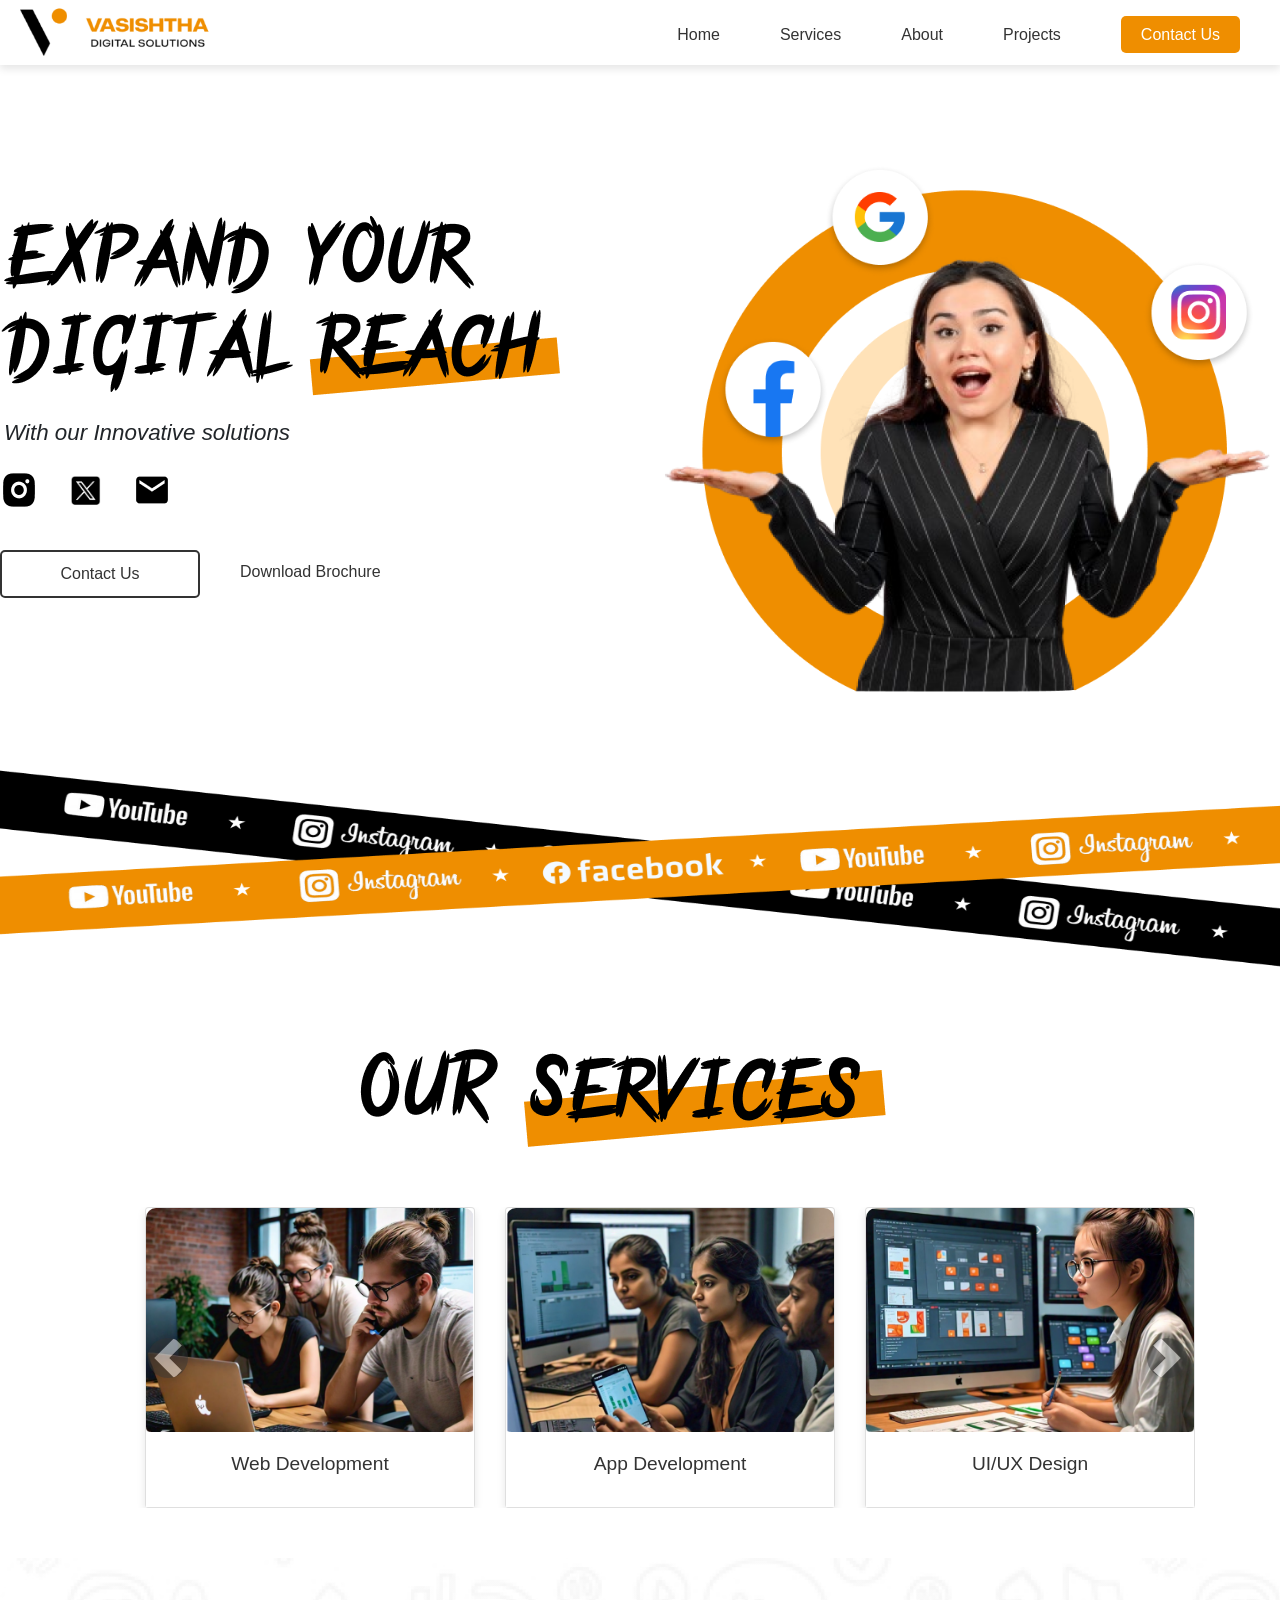
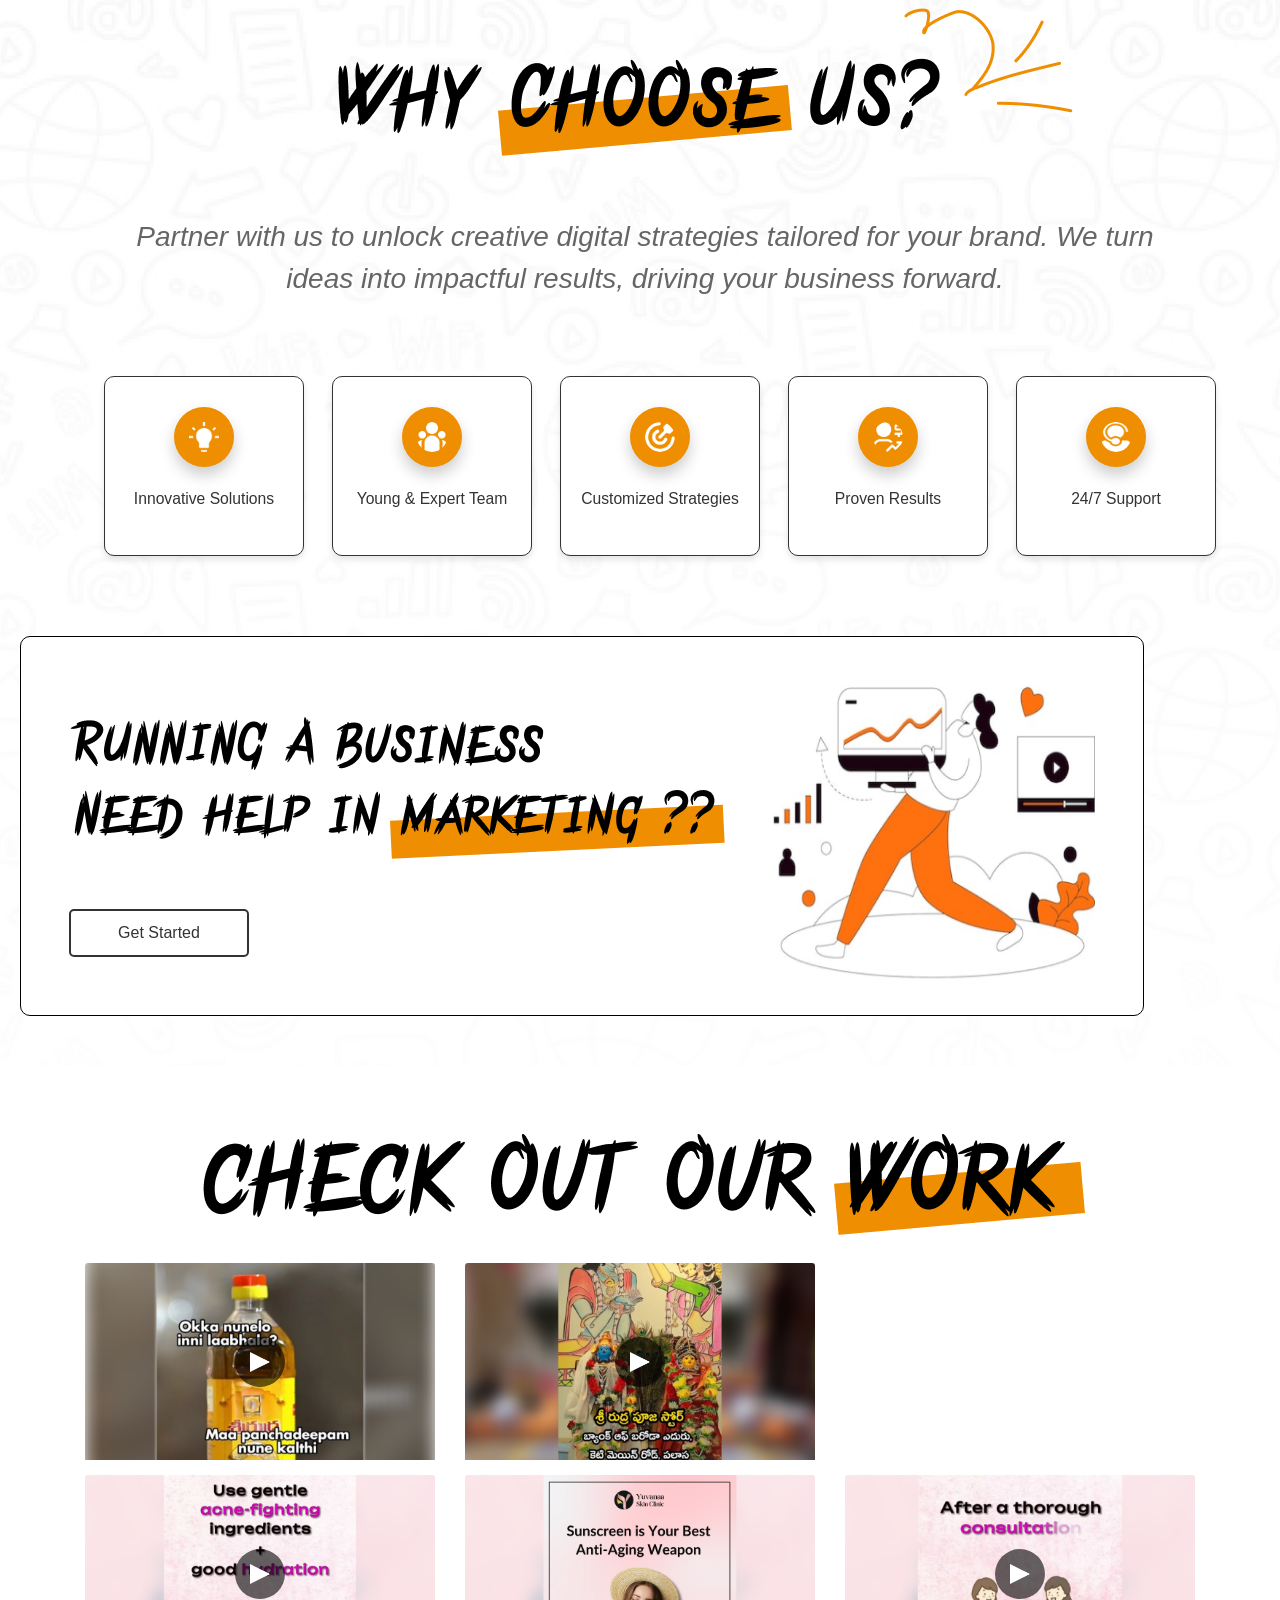
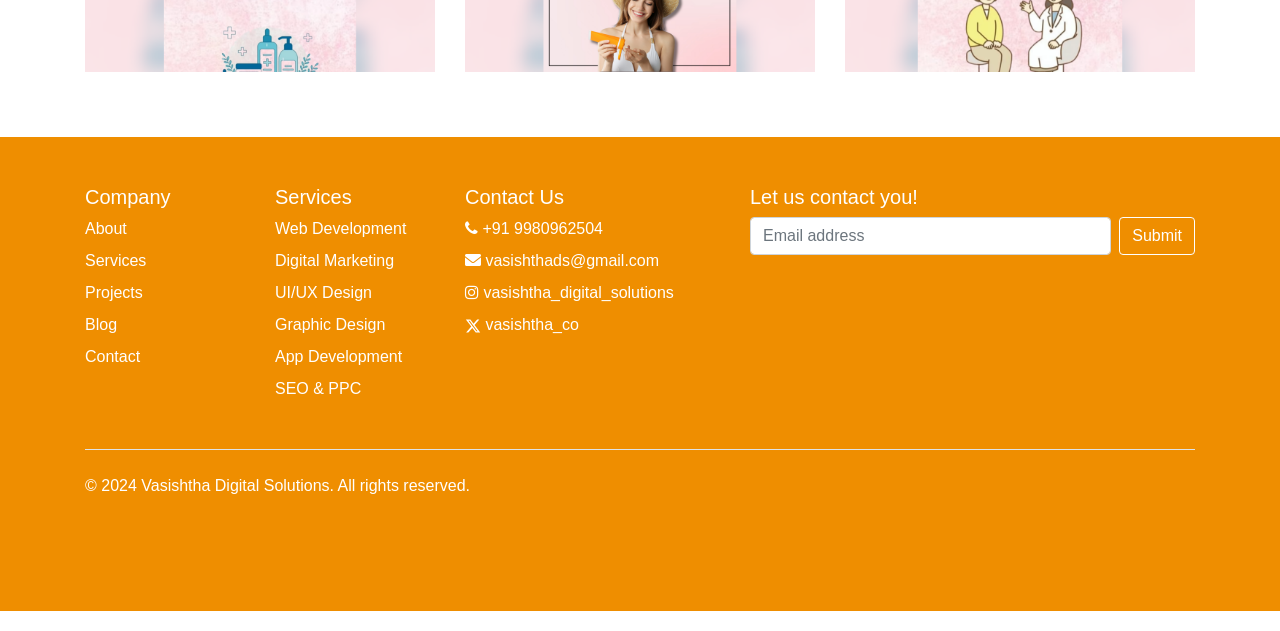
<file: index.html>
<!DOCTYPE html>
<html lang="en">
<head>
    <meta charset="UTF-8">
    <meta name="viewport" content="width=device-width, initial-scale=1.0">
    <title>Vasishtha Digital Solutions</title>
    <link rel="stylesheet" href="styles.css">
    <link rel="stylesheet" href="https://cdnjs.cloudflare.com/ajax/libs/font-awesome/6.0.0-beta3/css/all.min.css">
    <link href="https://cdn.jsdelivr.net/npm/bootstrap@5.3.3/dist/css/bootstrap.min.css" rel="stylesheet" integrity="sha384-QWTKZyjpPEjISv5WaRU9OFeRpok6YctnYmDr5pNlyT2bRjXh0JMhjY6hW+ALEwIH" crossorigin="anonymous">
    <script src="https://cdn.jsdelivr.net/npm/bootstrap@5.3.3/dist/js/bootstrap.bundle.min.js" integrity="sha384-YvpcrYf0tY3lHB60NNkmXc5s9fDVZLESaAA55NDzOxhy9GkcIdslK1eN7N6jIeHz" crossorigin="anonymous"></script>
    <link href="https://maxcdn.bootstrapcdn.com/bootstrap/4.5.2/css/bootstrap.min.css" rel="stylesheet">
    <script src="https://ajax.googleapis.com/ajax/libs/jquery/3.5.1/jquery.min.js"></script>
<link rel="stylesheet" href="https://cdnjs.cloudflare.com/ajax/libs/font-awesome/4.7.0/css/font-awesome.min.css">
    <script src="https://cdnjs.cloudflare.com/ajax/libs/popper.js/1.16.0/umd/popper.min.js"></script>
    <script src="https://maxcdn.bootstrapcdn.com/bootstrap/4.5.2/js/bootstrap.min.js"></script>
</head>
    <!-- Google tag (gtag.js) -->
<script async src="https://www.googletagmanager.com/gtag/js?id=G-8PH1Y1P1VQ"></script>
<script>
  window.dataLayer = window.dataLayer || [];
  function gtag(){dataLayer.push(arguments);}
  gtag('js', new Date());

  gtag('config', 'G-8PH1Y1P1VQ');
</script>
<body>
    <header>
        <nav>
            <img src="images/VDS Logo.png" alt="Vasishtha Digital Solutions Logo" class="logo">
            <div class="menu-toggle" id="mobile-menu">
                <i class="fa fa-bars"></i>
            </div>
            <ul class="nav-menu">
                <li><a href="#heroPage">Home</a></li>
                <li><a href="#services">Services</a></li>
                <li><a href="#why-choose-us">About</a></li>
                <li><a href="#work">Projects</a></li>
                <li><a href="contact.html" class="contact-button">Contact Us</a></li>
            </ul>
        </nav>
    </header>
    
    <section id="heroPage" class="heroPage">
        <div class="hero-content">
            <div class="hero-text">
                <div class="main-head">
                    <img src="images/Hero Head.png" alt="Expand Your Digital Reach" class="heading-image">
                    <p>With our Innovative solutions</p>
                </div>
                <div class="social-icons">
                    <!-- Instagram Link -->
                    <a href="https://www.instagram.com/vasishtha_digital_solutions?igsh=ZnhqZXVyMjd3enFo" target="_blank">
                        <img src="images/insta.png" alt="Instagram">
                    </a>
                    
                    <!-- Twitter X Link -->
                    <a href="https://x.com/vasishtha_co?t=uvQ_OW1bQgXKM9PN0oYyNA&s=09" target="_blank">
                        <img src="images/twitter_x.webp" alt="Twitter X">
                    </a>
                    
                    <!-- Mail Link -->
                    <a href="mailto:vasishthads@gmail.com">
                        <img src="images/mail.png" alt="Mail">
                    </a>
                </div>
                
                <div class="hero-buttons">
                    <a href="contact.html" class="button">Contact Us</a>
                    <a href="Brochure.pdf" class="down" download>Download Brochure</a>
                </div>
            </div>
            <div class="hero-image">
                <img src="images/Hero img.png" alt="Hero Image">
            </div>
        </div>
    </section>
    
    <div class="hero-tag">
        <img src="images/hero tags.png" alt="Hero tag">
    </div>
    
    <section class="services" id="services" style="background-color: white;">
        <div class="container">
            <div class="heading-container">
                <img src="images/ser head.png" alt="Our Services" class="heading-image">
            </div>
            <div id="customCarousel" class="carousel slide" data-bs-ride="carousel">
                <div class="carousel-inner">
                    <div class="carousel-item active">
                        <div class="row">
                            <div class="col-md-4">
                                <div class="card service-card">
                                    <img src="images/ser wd.png" class="card-img-top" alt="Web Development">
                                    <div class="card-body">
                                        <h5 class="card-title">Web Development</h5>
                                    </div>
                                </div>
                            </div>
                            <div class="col-md-4">
                                <div class="card service-card">
                                    <img src="images/ser ap.png" class="card-img-top" alt="App Development">
                                    <div class="card-body">
                                        <h5 class="card-title">App Development</h5>
                                    </div>
                                </div>
                            </div>
                            <div class="col-md-4">
                                <div class="card service-card">
                                    <img src="images/ser ui.png" class="card-img-top" alt="UI/UX Design">
                                    <div class="card-body">
                                        <h5 class="card-title">UI/UX Design</h5>
                                    </div>
                                </div>
                            </div>
                        </div>
                    </div>
                    <div class="carousel-item">
                        <div class="row">
                            <div class="col-md-4">
                                <div class="card service-card">
                                    <img src="images/seo.jpg" class="card-img-top" alt="SEO & PPC">
                                    <div class="card-body">
                                        <h5 class="card-title">SEO & PPC</h5>
                                    </div>
                                </div>
                            </div>
                            <div class="col-md-4">
                                <div class="card service-card">
                                    <img src="images/smm.jpg" class="card-img-top" alt="Social Media Marketing">
                                    <div class="card-body">
                                        <h5 class="card-title">Social Media Marketing</h5>
                                    </div>
                                </div>
                            </div>
                            <div class="col-md-4">
                                <div class="card service-card">
                                    <img src="images/GraDes.jpg" class="card-img-top" alt="Graphic Design">
                                    <div class="card-body">
                                        <h5 class="card-title">Graphic Design</h5>
                                    </div>
                                </div>
                            </div>
                        </div>
                    </div>
                    <!-- Add more carousel items as needed -->
                </div>
                <button class="carousel-control-prev" type="button" data-bs-target="#customCarousel" data-bs-slide="prev">
                    <span class="carousel-control-prev-icon" aria-hidden="true"></span>
                    <span class="visually-hidden">Previous</span>
                </button>
                <button class="carousel-control-next" type="button" data-bs-target="#customCarousel" data-bs-slide="next">
                    <span class="carousel-control-next-icon" aria-hidden="true"></span>
                    <span class="visually-hidden">Next</span>
                </button>
            </div>
        </div>
    </section>
    

      
    <section class="why-choose-us" id="why-choose-us" style="background-image: linear-gradient(rgba(255, 255, 255, 0.3), rgba(255, 255, 255, 0.8)), url('images/bg\ image\ why\ choose\ us.jpg'); background-size: cover; background-position: center;">
        <div class="container text-center">
            <div class="heading-container">
                <img src="images/head.png" alt="Why Choose Us?" class="wcu-heading-image">
            </div>
            <p class="why-choose-us-description">
                Partner with us to unlock creative digital strategies tailored for your brand. We turn ideas into impactful results, driving your business forward.
            </p>
            <div class="row justify-content-center" id="box">
                <div class="col-md-2">
                    <div class="reason-box">
                        <img src="images/innovative solutions icon.png" alt="Innovative Solutions" class="reason-icon">
                        <p>Innovative Solutions</p>
                    </div>
                </div>
                <div class="col-md-2">
                    <div class="reason-box">
                        <img src="images/y.png" alt="Young & Expert Team" class="reason-icon">
                        <p>Young & Expert Team</p>
                    </div>
                </div>
                <div class="col-md-2">
                    <div class="reason-box">
                        <img src="images/c.png" alt="Customized Strategies" class="reason-icon">
                        <p>Customized Strategies</p>
                    </div>
                </div>
                <div class="col-md-2">
                    <div class="reason-box">
                        <img src="images/p.png" alt="Proven Results" class="reason-icon">
                        <p>Proven Results</p>
                    </div>
                </div>
                <div class="col-md-2">
                    <div class="reason-box">
                        <img src="images/support icon.png" alt="24/7 Support" class="reason-icon">
                        <p>24/7 Support</p>
                    </div>
                </div>
            </div>
        </div>

        <div class="container border p-5" id="rect">
            <div class="row align-items-center">
                <div class="col-md-8">
                    <img src="images/mar.png" alt="Why Choose Us?" class="mar-img">
                    <a href="contact.html" class="custom-button">Get Started</a>
                </div>
                <div class="col-md-4">
                    <img src="images/illustration img.jpg" alt="Marketing Help" class="img-fluid">
                </div>
            </div>
        </div>
    </section>


    
<section class="work" id="work">
    <img src="images/whychh.png" alt="Check Out Our Work" class="heading-image">
    <div class="container">
        <div class="row">
            <!-- Work Item 1 -->
            <div class="col-md-4">
                <div class="work-item position-relative">
                    <a href="https://www.instagram.com/reel/DBWDZ7npWCH/" target="_blank">
                        <img src="images/oil1.jpg" alt="Instagram Reel 1" class="card-img-top">
                        <!-- Play Button -->
                        <div class="play-button">
                            <img src="images/play-icon.png" alt="Play Icon">
                        </div>
                    </a>
                </div>
            </div>
            <!-- Work Item 2 -->
            <div class="col-md-4">
                <div class="work-item position-relative">
                    <a href="https://www.instagram.com/reel/DBWDZ7npWCH/" target="_blank">
                        <img src="images/2.png" class="card-img-top" alt="Festival Image">
                        <div class="play-button">
                            <img src="images/play-icon.png" alt="Play Icon">
                        </div>
                    </a>
                </div>
            </div>
            <!-- Work Item 3 (YouTube Video) -->
            <div class="col-md-4">
                <div class="work-item video-container">
                    <iframe src="https://www.youtube.com/embed/NTKP6sLbaJ4" 
                            frameborder="0" 
                            allow="accelerometer; autoplay; clipboard-write; encrypted-media; gyroscope; picture-in-picture" 
                            allowfullscreen>
                    </iframe>
                </div>
            </div>
        </div>
        <div class="row">
            <!-- Work Item 4 -->
            <div class="col-md-4">
                <div class="work-item position-relative">
                    <a href="https://www.instagram.com/reel/DDBsYydR0RJ/" target="_blank">
                        <img src="images/bottom1.png" alt="Instagram Reel 2" class="card-img-top">
                        <div class="play-button">
                            <img src="images/play-icon.png" alt="Play Icon">
                        </div>
                    </a>
                </div>
            </div>
            <!-- Work Item 5 -->
            <div class="col-md-4">
                <div class="work-item">
                    <img src="images/bottom2.png" class="card-img-top" alt="Skin Clinic Poster">
                </div>
            </div>
            <!-- Work Item 6 -->
            <div class="col-md-4">
                <div class="work-item position-relative">
                    <a href="https://www.instagram.com/reel/DCLhuUGPGwH/" target="_blank">
                        <img src="images/bootom3.png" alt="Instagram Reel 3" class="card-img-top">
                        <div class="play-button">
                            <img src="images/play-icon.png" alt="Play Icon">
                        </div>
                    </a>
                </div>
            </div>
        </div>
    </div>
</section>

    

    <footer>
        <div class="footer-content">

        <div class="container ">
            <footer class="py-5">
              <div class="row">
                <div class="col-6 col-md-2 mb-3 text-start">
                  <h5>Company</h5>
                  <ul class="nav flex-column text-start">
                    <li class="nav-item mb-2"><a href="#" class="nav-link p-0 text-white">About</a></li>
                    <li class="nav-item mb-2"><a href="#" class="nav-link p-0 text-white">Services</a></li>
                    <li class="nav-item mb-2"><a href="#" class="nav-link p-0 text-white">Projects</a></li>
                    <li class="nav-item mb-2"><a href="#" class="nav-link p-0 text-white">Blog</a></li>
                    <li class="nav-item mb-2"><a href="#" class="nav-link p-0 text-white">Contact</a></li>
                  </ul>
                </div>
          
                <div class="col-6 col-md-2 mb-3 text-start">
                  <h5>Services</h5>
                  <ul class="nav flex-column">
                    <li class="nav-item mb-2"><a href="#" class="nav-link p-0 text-white">Web Development</a></li>
                    <li class="nav-item mb-2"><a href="#" class="nav-link p-0 text-white">Digital Marketing</a></li>
                    <li class="nav-item mb-2"><a href="#" class="nav-link p-0 text-white">UI/UX Design</a></li>
                    <li class="nav-item mb-2"><a href="#" class="nav-link p-0 text-white">Graphic Design</a></li>
                    <li class="nav-item mb-2"><a href="#" class="nav-link p-0 text-white">App Development</a></li>
                    <li class="nav-item mb-2"><a href="#" class="nav-link p-0 text-white">SEO & PPC</a></li>
                  </ul>
                </div>
          
                <div class="col-6 col-md-2 mb-3 text-start">
                  <h5>Contact Us</h5>
                  <ul class="nav flex-column">
                    <!-- Phone -->
                    <li class="nav-item mb-2">
                        <a href="tel:+9199880962504" class="nav-link p-0 text-white">
                            <i class="fa fa-phone"></i> +91 9980962504
                        </a>
                    </li>
                    
                    <!-- Email -->
                    <li class="nav-item mb-2">
                        <a href="mailto:vasishthads@gmail.com" class="nav-link p-0 text-white" style="width: 210px;">
                            <i class="fa-solid fa-envelope"></i> vasishthads@gmail.com
                        </a>
                    </li>
                    
                    <!-- Instagram -->
                    <li class="nav-item mb-2">
                        <a href="https://www.instagram.com/vasishtha_digital_solutions?igsh=ZnhqZXVyMjd3enFo" target="_blank" class="nav-link p-0 text-white" style="width: 210px;">
                            <i class="fa fa-instagram"></i> vasishtha_digital_solutions
                        </a>
                    </li>
                    
                    <!-- Twitter X -->
                    <li class="nav-item mb-2">
                        <a href="https://x.com/vasishtha_co?t=uvQ_OW1bQgXKM9PN0oYyNA&s=09" target="_blank" class="nav-link p-0 text-white" style="width: 210px;">
                            <img src="images/x-twitter-whitesolid.svg" alt="Twitter X" style="width: 16px; height: 16px;"> vasishtha_co
                        </a>
                    </li>
                </ul>                
                </div>
          
                <div class="col-md-5 offset-md-1 mb-3 text-start">
                  <form>
                    <h5>Let us contact you!</h5>
                    <!-- <p>Monthly digest of what's new and exciting from us.</p> -->
                    <div class="d-flex flex-column flex-sm-row w-100 gap-2">
                      <label for="newsletter1" class="visually-hidden">Email address</label>
                      <input id="newsletter1" type="text" class="form-control" placeholder="Email address">
                      <button 
                        class="btn btn-primary" 
                        style="border: 1px solid white; background-color: #EF8E00; color: white;" 
                        type="button" 
                        onmouseover="this.style.backgroundColor='white'; this.style.color='#EF8E00'; this.style.borderColor='#EF8E00';" 
                        onmouseout="this.style.backgroundColor='#EF8E00'; this.style.color='white'; this.style.borderColor='white';">
                        Submit
                    </button>
                    </div>
                  </form>
                </div>
              </div>
          
              <div class="d-flex flex-column flex-sm-row justify-content-between py-4 my-4 border-top">
                <p>© 2024 Vasishtha Digital Solutions. All rights reserved.</p>
                <ul class="list-unstyled d-flex">
                  <li class="ms-3"><a class="link-body-emphasis" href="#"><svg class="bi" width="24" height="24"><use xlink:href="#twitter"></use></svg></a></li>
                  <li class="ms-3"><a class="link-body-emphasis" href="#"><svg class="bi" width="24" height="24"><use xlink:href="#instagram"></use></svg></a></li>
                  <li class="ms-3"><a class="link-body-emphasis" href="#"><svg class="bi" width="24" height="24"><use xlink:href="#facebook"></use></svg></a></li>
                </ul>
              </div>
            </footer>
          </div>
    </footer>

    <script src="script.js"></script>
</body>
</html>
</file>
<file: styles.css>
* {
    margin: 0;
    padding: 0;
    box-sizing: border-box;
}

html{
    overflow-x: hidden;
    scroll-behavior: smooth;
}

body {
    font-family: 'Arial', sans-serif;
    line-height: 1.6;
    color: #333;
    overflow-x: hidden;
}

header {
    background: #fff;
    padding: 20px;
    padding-bottom: 0px;
    box-shadow: 0 4px 8px rgba(0, 0, 0, 0.1);
    display: flex !important;
}

nav {
    display: flex !important;
    justify-content: space-between;
    align-items: center;
    width: 100%;
    height: 45px;
}

.nav-menu {
    display: flex;
    gap: 20px;
    margin-left: auto;
    list-style: none;
}

.menu-toggle {
    display: none;
    cursor: pointer;
}

.menu-toggle i {
    font-size: 24px;
    color: #333;
}

nav ul {
    list-style: none;
    display: flex;
    gap: 20px;
    margin-left: auto;
}

.logo {
    max-height: 50px;
    margin-top: -20px;
    margin-bottom: 2px;
}

nav ul li a {
    text-decoration: none;
    color: #333;
    /* padding: 10px 20px; */
    margin: 10px 20px;
    position: relative; /* Ensure pseudo-element is positioned relative to the link */
    transition: background 0.3s, color 0.3s, font-weight 0.3s; /* Add transition for color and font-weight */
}

nav ul li a:not(.contact-button)::before {
    content: '';
    position: absolute;
    width: 0;
    height: 2px; /* Thickness of the line */
    bottom: 0; /* Position the line at the bottom of the link */
    left: 0;
    background-color: #EF8E00; /* Color of the line */
    transition: width 0.3s ease; /* Smooth transition for the line */
}

nav ul li a:not(.contact-button):hover {
    color: #EF8E00;
    font-weight: 500;
    border-radius: 5px;
    text-decoration: none;
}

nav ul li a:not(.contact-button):hover::before {
    width: 100%; /* Expand the line to the full width on hover */
}


.contact-button {
    background-color: #EF8E00;
    color: #fff;
    border-radius: 5px;
    padding: 10px 20px;
    text-decoration: none;
    transition: background-color 0.3s ease, color 0.3s ease;
}

.contact-button:hover {
    background-color: #333;
    color: #fff;
    text-decoration: none;
}

.hero {
    display: flex;
    flex-direction: column;
    align-items: center;
    justify-content: center;
    padding: 100px 20px;
    background-color: white;
    text-align: center;
    padding-bottom: 20px;
}

.hero-content {
    display: flex;
    justify-content: space-between;
    align-items: center;
    max-width: 1300px;
    margin: 0 auto;
    margin-top: 100px;
}


.main-head {
    margin-top: -100px;
    margin-bottom: 20px; /* Add some space below the main heading */
}

.main-head p {
    font-size: 1.4rem;
    font-style: italic;
    padding-left: 4px;
}

.hero p {
    font-size: 1.5rem;
    margin-bottom: 40px; /* Ensure space below the paragraph */
    display: block;
    clear: both;
    font-style: italic;
    color: #00000099;
}

.social-icons {
    display: flex;
    gap: 20px;
    justify-content: flex-start; /* Align icons to the left */
    margin-bottom: 40px;
    clear: both; /* Ensure it appears below previous elements */
}

.social-icons img {
    max-height: 40px;
    transition: transform 0.3s ease, filter 0.3s ease;
}

.social-icons img:hover {
    transform: scale(1.2); /* Slightly increase the size on hover */
    filter: brightness(0.8); /* Darken the icon slightly on hover */
}

.hero-buttons {
    clear: both; /* Ensure it appears below social icons */
    display: flex;
    gap: 20px;
    justify-content: flex-start; /* Align buttons to the left */
}

.hero-buttons .button {
    display: inline-block;
    padding: 10px 20px;
    font-size: 1rem;
    color: #333;
    text-align: center;
    text-decoration: none;
    border: 2px solid #333; /* Thin black border */
    border-radius: 5px; /* Rounded corners */
    background-color: #fff; /* White background */
    transition: background-color 0.3s ease, color 0.3s ease; /* Smooth transition */
    float: left;
    width: 200px;
}

.hero-buttons .button:hover {
    background-color: #333; /* Black background on hover */
    color: #fff; /* White text on hover */
    text-decoration: none;
    background-color: #EF8E00;
    border: none;
}

.down{
    display: inline-block;
    padding: 10px 20px;
    font-size: 1rem;
    color: #333;
}

.down:hover{
    color: #EF8E00;
}

.hero-text {
    max-width: 50%;
    text-align: left;
}

.heading-image {
    max-width: 180%;
    height: auto;
    margin-bottom: 20px;
}

.wcu-heading-image {
    max-width: 100%;
    height: auto;
    margin-bottom: 20px;
    margin-right: -130px;
}

/* .hero p {
    font-size: 1.2rem;
    margin-bottom: 10px;
    float: left;
    margin-left: 20px;
} */

/* .main-head{
    margin-top: -100px;
} */
/* .hero-buttons .button {
    display: inline-block;
    background-color: #333;
    color: #fff;
    padding: 10px 20px;
    margin: 10px;
    border-radius: 5px;
    text-decoration: none;
    float: left;
} */

.hero-image img {
    /* max-height: 400px; */
    height: 582px;
    /* width: 682px; */
    padding-left: 0px;
}

/* .social-icons {
    display: flex;
    gap: 20px;
    justify-content: center;
    float: left;
}

.social-icons img {
    max-height: 40px;
} */

.hero-tag {
    width: 100%;
}

.hero-tag img {
    height: 250px;
    width: 100%;
}

.services, .why-choose-us, .work {
    text-align: center;
    padding: 50px 20px;
    background-color: #fff;
}

.why-choose-us {
    padding-left: 0px;
    margin-left: 0px;
    padding-right: 0px;
    margin-right: 0px;
}

.wcu .img{
    width: 100%;
    height: auto;
}

.service-items, .reasons, .work-items {
    display: flex;
    justify-content: center;
    gap: 20px;
}

.service-item, .reason {
    max-width: 200px;
}

footer {
    background-color: #EF8E00;
    color: #fff;
    /* padding: 50px 20px; */
    text-align: center;
}

.footer-content {
    display: flex;
    justify-content: space-around;
    margin-bottom: 20px;
}

.footer-section {
    max-width: 200px;
}

.footer-section h3 {
    margin-bottom: 10px;
}

.footer-section p {
    margin-bottom: 5px;
}

@media (max-width: 768px) {
    .nav-menu {
        display: none;
        flex-direction: column;
        background-color: #fff;
        position: absolute;
        top: 60px; /* Adjust based on your header height */
        left: 0;
        width: 100%;
        box-shadow: 0 8px 16px rgba(0, 0, 0, 0.1);
        z-index: 1000;
    }

    .nav-menu.active {
        display: flex;
    }

    .menu-toggle {
        display: block;
    }

    .nav-menu li {
        /* margin: 10px 0; */
        text-align: center;
    }

    nav ul li a {
        padding: 10px;
        margin: 0;
        width: 100%;
        display: block;
    }

    .contact-button {
        /* width: calc(100% - 40px); Adjust to fit within the menu width */
        /* margin: 0 auto 10px auto; */
        display: block;
        margin-bottom: 20px;
        margin-right: 20px;
    }

    .hero {
        flex-direction: column;
    }

    .hero-image {
        margin-top: 20px;
    }

    .hero-image img {
        width: 100%;
        height: auto;
        margin-bottom: 20px;
    }

    .hero-text {
        max-width: 100%;
        text-align: center;
    }

    .service-items, .reasons, .work-items {
        flex-direction: column;
    }

    .footer-content {
        flex-direction: column;
    }
}


.service-item h3 {
    margin-top: 10px;
    font-size: 1.2rem;
}

/* .service-item img {
    width: 100%;
    height: auto;
} */

.heading-text {
    position: absolute;
    top: 50%;
    left: 50%;
    transform: translate(-50%, -50%);
    color: white;
    font-size: 2rem;
    font-weight: bold;
    text-shadow: 2px 2px 4px rgba(0, 0, 0, 0.5);
}


.carousel-inner {
    padding-left: 60px;
}

.carousel-inner .row {
    display: flex;
    justify-content: center;
}

.heading-container {
    position: relative;
    text-align: center;
}
.carousel-control-prev-icon,
.carousel-control-next-icon {
    background-color: #333 !important; /* Darker background */
    border-radius: 50%;
    width: 40px !important; /* Slightly larger size */
    height: 40px !important;
    box-shadow: 0 4px 8px rgba(0, 0, 0, 0.2); /* Add subtle shadow */
    transition: background-color 0.3s ease, transform 0.3s ease; /* Smooth transition */
}

/* Left Arrow */
.carousel-control-prev-icon:after {
    content: '\2039'; /* Unicode for left arrow */
    font-size: 24px; /* Larger arrow size */
    color: white;
    position: absolute;
    left: 8px;
    top: 6px; /* Adjusted position */
}

/* Right Arrow */
.carousel-control-next-icon:after {
    content: '\203A'; /* Unicode for right arrow */
    font-size: 24px; /* Larger arrow size */
    color: white; /* Changed to white for consistency */
    position: absolute;
    left: 7px;
    top: 6px; /* Adjusted position */
}

/* Hover Effects */
.carousel-control-prev-icon:hover,
.carousel-control-next-icon:hover {
    background-color: #555 !important; /* Darker background on hover */
    transform: scale(1.1); /* Slightly increase size on hover */
    box-shadow: 0 6px 12px rgba(0, 0, 0, 0.3); /* Enhanced shadow on hover */
}


.work-item {
    position: relative;
    margin-bottom: 15px;
}
.video-container {
    position: relative;
    width: 100%;
    padding-top: 56.25%; /* 16:9 Aspect Ratio */
}
.video-container iframe {
    position: absolute;
    top: 0;
    left: 0;
    width: 100%;
    height: 100%;
}
.video-item {
    height: 315px; /* Adjust to fit your design */
}

.why-choose-us {
    padding: 50px 20px;
    color: #333;
    text-align: center;
    position: relative;
}

.heading-container {
    margin-bottom: 20px;
}

.why-choose-us-description {
    font-size: 1.2rem;
    margin-bottom: 40px;
}

.reason-box {
    background: #fff;
    border-radius: 10px;
    box-shadow: 0 4px 6px rgba(0, 0, 0, 0.1);
    padding: 20px;
    text-align: center;
    border: 1px solid #333; /* Thin black border */
    height: 180px; /* Fixed height for uniform size */
    width: 200px;
    transition: transform 0.3s ease, box-shadow 0.3s ease; /* Smooth transition for hover effects */
}

.why-choose-us-description{
    width: 1020px;
    height: 120px;
    font: Montserrat;
    font-style: italic;
    font-weight: 500;
    font-size: 28px;
    text-align: center;
    color: #00000099;
    margin-left: 50px;
}

#rect{
    margin-top: 80px;
    width: 1124px;
    height: 380px;
    border: 1px solid black !important;
    border-radius: 10px;
    background-color: white;
    margin-right: 160px;
}

.img-fluid {
    max-width: 100%;
    height: 300px !important;
}

.mar-img{
    margin-bottom: 50px;
}

.custom-button {
    display: inline-block;
    padding: 10px 20px;
    font-size: 1rem;
    color: #333;
    text-align: center;
    text-decoration: none;
    border: 2px solid #333; /* Thin black border */
    border-radius: 5px; /* Rounded corners */
    background-color: #fff; /* White background */
    transition: background-color 0.3s ease, color 0.3s ease; /* Smooth transition */
    float: left;
    width: 180px;
}

.custom-button:hover {
    background-color: #333; /* Black background on hover */
    color: #fff; /* White text on hover */
    text-decoration: none;
    background-color: #EF8E00;
    border: none;
}

#box{
    justify-content: space-around !important;
}
.reason-icon {
    background-color: #EF8E00; /* Orange background */
    border-radius: 50%; /* Makes the icon container a circle */
    padding: 15px;
    width: 60px;
    height: 60px;
    display: inline-flex;
    justify-content: center;
    align-items: center;
    box-shadow: 0 8px 15px rgba(0, 0, 0, 0.2); /* Blur shadow effect */
    transition: transform 0.3s ease, box-shadow 0.3s ease; /* Smooth transition for hover effects */
    margin-top: 10px;
}

.reason-icon img {
    max-width: 60%;
    height: auto;
    filter: brightness(0) invert(1); /* Makes the icon white */
}

/* Hover Effects */
.reason-box:hover {
    transform: translateY(-5px); /* Slight lift on hover */
    box-shadow: 0 8px 15px rgba(0, 0, 0, 0.3); /* Enhanced shadow on hover */
}

.reason-icon:hover {
    transform: scale(1.1); /* Slightly increase the size of the circle on hover */
    box-shadow: 0 12px 20px rgba(0, 0, 0, 0.3); /* Enhanced shadow on hover */
}

.reason-box p {
    font-size: 0.98rem;
    margin-top: 20px;
    font-weight: 500;
}


.marketing-help {
    background-color: #fff;
    padding: 40px 20px;
    text-align: left;
}

.marketing-help h2 {
    font-size: 2rem;
    font-weight: bold;
    color: #333;
}

.marketing-help .btn {
    background-color: #EF8E00;
    border: none;
    padding: 10px 20px;
    font-size: 1rem;
    border-radius: 5px;
}

.marketing-help img {
    max-width: 100%;
    height: auto;
}


.subbtn {
    display: inline-block;
    padding: 10px 20px;
    font-size: 1rem;
    color: #333;
    text-align: center;
    text-decoration: none;
    border: 2px solid #333; /* Thin black border */
    border-radius: 5px; /* Rounded corners */
    background-color: #fff; /* White background */
    transition: background-color 0.3s ease, color 0.3s ease; /* Smooth transition */
    width: 180px;
}

.subbtn {
    background-color: #333; /* Black background on hover */
    color: #fff; /* White text on hover */
    text-decoration: none;
    background-color: #EF8E00;
    border: none;
}

.services {
    padding: 50px 0;
    background-color: #f8f9fa;
    text-align: center;
}

.heading-container {
    margin-bottom: 40px;
}

.service-card {
    border: none;
    border-radius: 10px;
    box-shadow: 0 4px 8px rgba(0, 0, 0, 0.1);
    transition: transform 0.3s ease, box-shadow 0.3s ease;
}

.service-card img {
    border-top-left-radius: 10px;
    border-top-right-radius: 10px;
}

.service-card .card-body {
    background-color: #fff;
    padding: 20px;
}

.service-card h5 {
    font-size: 1.2rem;
    color: #333;
}

/* Hover Effects */
.service-card:hover {
    transform: translateY(-10px);
    box-shadow: 0 8px 15px rgba(0, 0, 0, 0.15);
}

/* Carousel Controls */
.carousel-control-prev,
.carousel-control-next {
    width: 5%; /* Make controls wider */
}

.carousel-control-prev-icon,
.carousel-control-next-icon {
    background-color: #333;
    border-radius: 50%;
    width: 40px;
    height: 40px;
}

.carousel-control-next-icon {
    margin-right: -110px !important;
}

.carousel-control-prev-icon:after,
.carousel-control-next-icon:after {
    font-size: 20px;
    color: #fff;
}

.carousel-control-prev-icon:after {
    content: '\2039'; /* Unicode for left arrow */
}

.carousel-control-next-icon:after {
    content: '\203A'; /* Unicode for right arrow */
}


/* Base styles remain the same */

@media (max-width: 768px) {
    /* General Layout Adjustments */
    .logo{
        width: 150px;
        margin-bottom: -15px;
    }
    header {
        flex-direction: column;
        align-items: flex-start;
        padding: 10px;
        height: 60px;
    }

    nav ul {
        flex-direction: column;
        align-items: flex-start;
        gap: 10px;
    }

    nav ul li {
        margin: 0;
    }

    nav ul li a {
        /* margin: 5px 0; */
        padding: 10px;
        width: 100%;
        text-align: left;
    }

    .hero-content {
        flex-direction: column;
        align-items: center;
        text-align: center;
        margin-top: 20px;
        margin-left: 20px;
        margin-right: 20px;
    }

    .hero-image img {
        height: auto;
        width: 100%;
        max-width: 400px;
        margin-top: 20px;
    }

    .main-head {
        margin-top: 0;
    }

    .hero-text {
        max-width: 100%;
        margin-top: -20px;
        margin-left: 5px;
    }

    .hero-image {
        order: -1; /* Move image to the top */
        max-width: 100%;
        margin-bottom: 20px;
    }

    .social-icons {
        justify-content: center;
        margin-bottom: 20px;
    }

    .hero-buttons {
        justify-content: center;
        flex-direction: column;
        gap: 10px;
    }

    .hero-buttons .button, .hero-buttons .down {
        width: 100%;
        text-align: center;
        padding: 12px 0;
    }

    .hero-tag img {
        height: auto;
        max-height: 150px;
        width: 100%;
    }

    .services {
        padding: 30px 0;
    }

    .carousel-inner {
        padding-left: 0;
    }

    .carousel-control-next-icon {
        margin-right: 0px !important;
    }

    .carousel-control-prev,
    .carousel-control-next {
        width: 10%; /* Adjust controls for mobile */
    }

    .why-choose-us {
        padding: 30px 20px;
    }

    .why-choose-us-description {
        font-size: 1rem;
        margin: 20px 0;
        width: 100%;
    }

    .reason-box {
        width: 100%;
        margin-bottom: 20px;
        height: auto;
    }

    .reason-icon {
        margin-top: 0;
        width: 50px;
        height: 50px;
    }

    #rect {
        width: 100%;
        margin: 40px 0;
        padding: 20px;
        height: auto;
    }

    .img-fluid {
        height: 210px !important;
        margin-top: 40px;
    }

    .mar-img {
        margin-bottom: 40px;
        width: 400px;
        height: 90px;
        margin-left: -10px;
    }

    .custom-button, .subbtn {
        width: 100%;
        text-align: center;
        padding: 12px 0;
    }

    .work {
        padding: 30px 20px;
    }

    .work-item {
        margin-bottom: 20px;
    }

    .footer-content {
        flex-direction: column;
        align-items: center;
    }

    .footer-section {
        max-width: 100%;
        text-align: center;
        margin-bottom: 20px;
    }

    .footer-section h5 {
        margin-bottom: 15px;
    }

    .footer-content .col-md-2:nth-child(1), 
    .footer-content .col-md-2:nth-child(2) {
        display: inline-block;
        vertical-align: top;
    }

    .footer-content .col-md-2:nth-child(3) {
        display: block;
        width: 100%;
        max-width: 210px;
        text-align: center;
        margin-top: 20px;
        margin-left: auto;
        margin-right: auto;
    }

    .footer-section ul {
        padding-left: 0;
    }

    .footer-section ul li {
        margin-bottom: 10px;
    }

    .footer-section ul li a {
        padding: 10px;
        display: inline-block;
        width: 100%;
        text-align: center;
    }

    .contact-section {
        max-width: 100%;
        text-align: center;
    }

    .contact-section h5 {
        margin-bottom: 15px;
    }

    .contact-section ul {
        padding-left: 0;
    }

    .contact-section ul li {
        margin-bottom: 10px;
    }

    .contact-section ul li a {
        padding: 10px;
        display: inline-block;
        width: 100%;
        text-align: center;
    }

    .contact-section .d-flex {
        flex-direction: column;
        align-items: center;
    }

    .contact-section form {
        width: 100%;
    }

    .contact-section form .btn {
        width: 100%;
        margin-top: 10px;
    }

    .d-flex.flex-column.flex-sm-row.justify-content-between.py-4.my-4.border-top {
        flex-direction: column;
        align-items: center;
        text-align: center;
    }

    .d-flex.flex-column.flex-sm-row.justify-content-between.py-4.my-4.border-top p {
        margin-bottom: 20px;
    }

    .d-flex.flex-column.flex-sm-row.justify-content-between.py-4.my-4.border-top ul {
        justify-content: center;
        margin-top: 10px;
    }
}

@media (max-width: 576px) {
    /* Further adjustments for smaller screens */
    nav ul {
        width: 100%;
        text-align: center;
    }

    nav ul li {
        width: 90%;
    }

    .hero-image img {
        max-width: 100%;
    }

    .heading-image, .wcu-heading-image {
        width: 100%;
        max-width: 100%;
    }

    .wcu-heading-image {
        width: 100%;
        max-width: 100%;
        margin-right: -30px;
    }

    .reason-box {
        width: 100%;
        margin: 10px 0;
    }

    .footer-content {
        padding: 0 10px;
    }

    .footer-section {
        margin-bottom: 15px;
    }

    .contact-section {
        margin-bottom: 15px;
    }

    .d-flex.flex-column.flex-sm-row.justify-content-between.py-4.my-4.border-top p {
        margin-bottom: 15px;
    }

    .d-flex.flex-column.flex-sm-row.justify-content-between.py-4.my-4.border-top ul {
        margin-top: 15px;
    }
}
/* 
@media (max-width: 768px) {
    .footer-content .row {
        flex-direction: column;
    }

    .footer-content .col-6 {
        width: 100%;
        max-width: 100%;
        flex-basis: auto;
    }

    .footer-content .col-md-5 {
        max-width: 100%;
        margin-left: 0;
    }

    .footer-content .offset-md-1 {
        margin-left: 0;
    }
} */

/* Work - insta reel - Play button */
.work-item {
    position: relative;
}

.play-button {
    position: absolute;
    top: 50%;
    left: 50%;
    transform: translate(-50%, -50%);
    width: 50px;
    height: 50px;
    background: rgba(0, 0, 0, 0.6);
    border-radius: 50%;
    display: flex;
    justify-content: center;
    align-items: center;
}

.play-button img {
    width: 20px;
    height: 20px;
}
</file>
